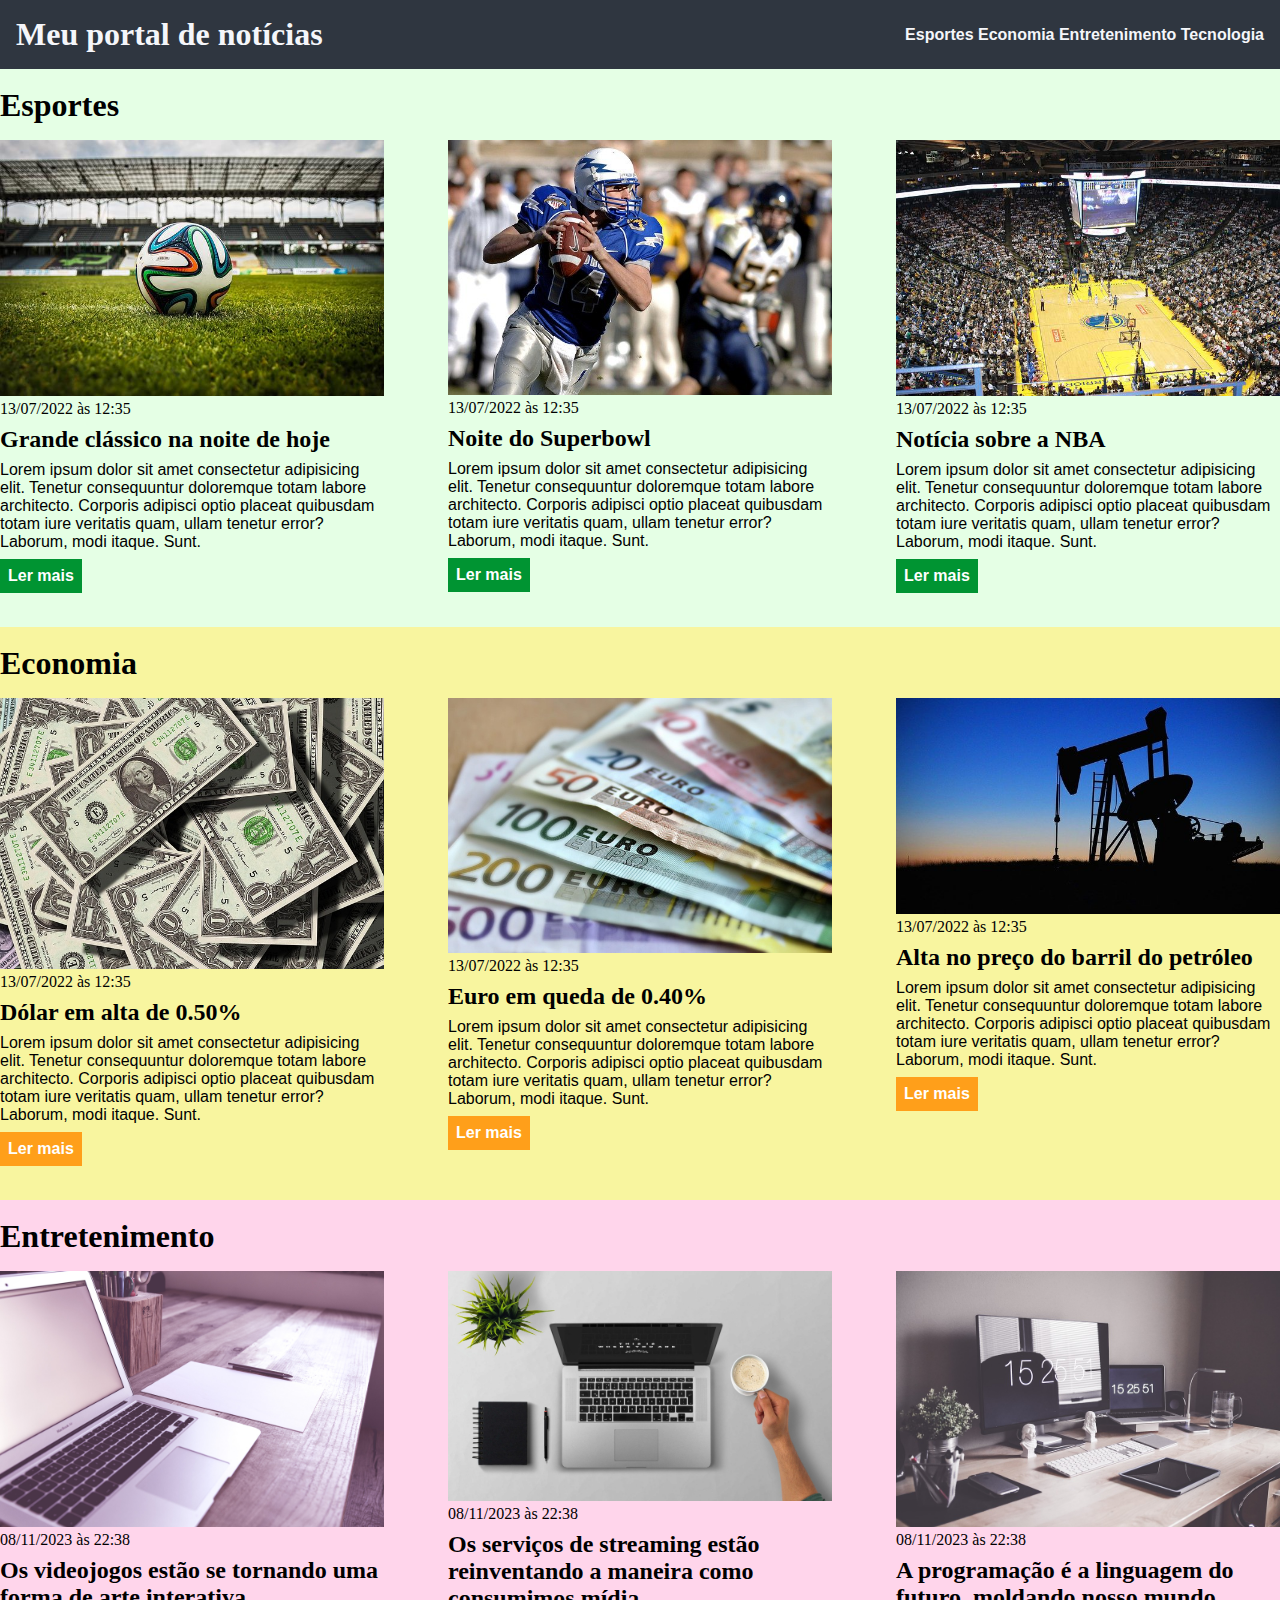
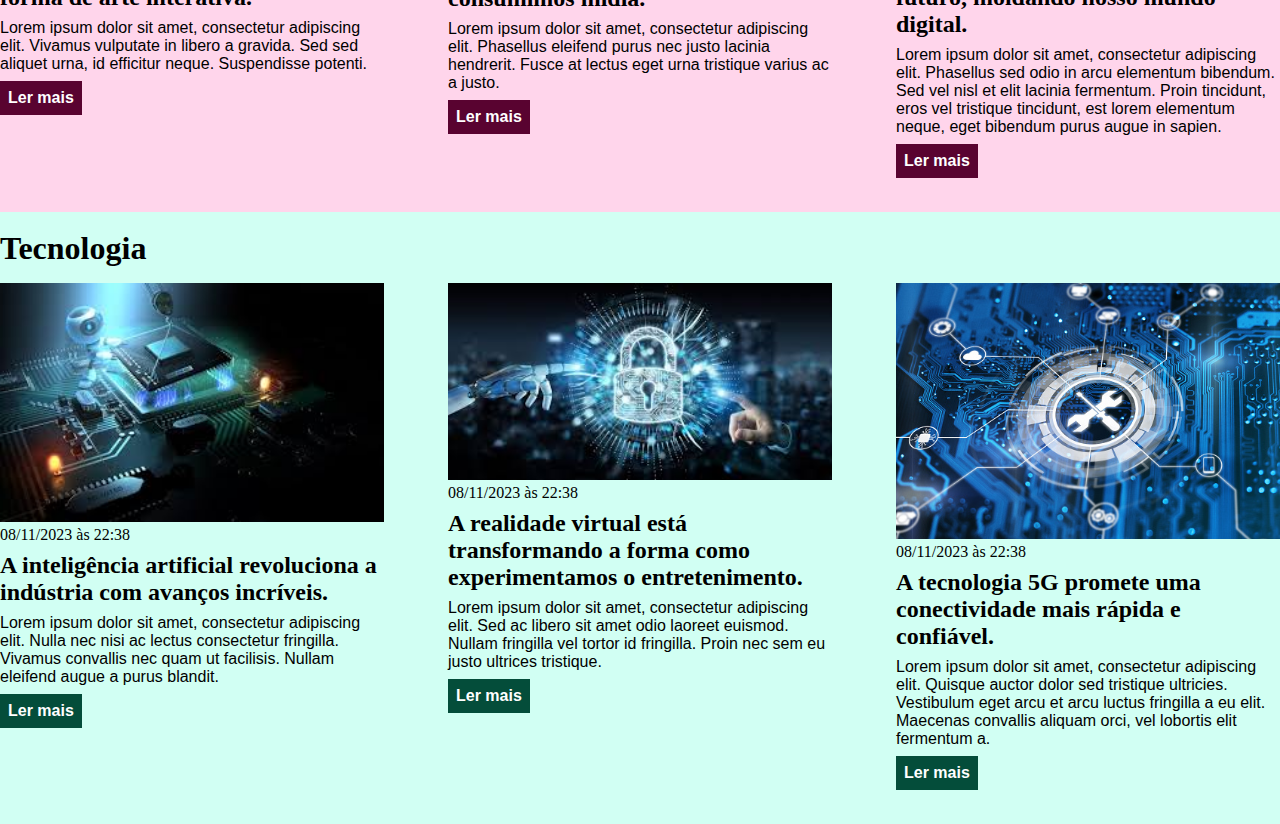
<file: exercício_css/MOD_CSS/index.html>
<!DOCTYPE html>
<html lang="pt-BR">
<head>
    <meta charset="UTF-8">
    <meta http-equiv="X-UA-Compatible" content="IE=edge">
    <meta name="viewport" content="width=device-width, initial-scale=1.0">
    <title>Meu portal de notícias</title>
    <link rel="stylesheet" href="./main.css" />
</head>
<body>
    <header>
        <div class="container">
            <h1>Meu portal de notícias</h1>
            <nav>
                <ul>
                    <li>
                        <a href="#sports" title="Ir para a seção de esportes">Esportes</a>
                    </li>
                    <li>
                        <a href="#economy" title="Ir para a seção de notícias">Economia</a>
                    </li>
                    <li>
                        <a href="#entretenimento" title="Ir para a seção de notícias">Entretenimento</a>
                    </li>
                    <li>
                        <a href="#tecnologia" title="Ir para a seção de notícias">Tecnologia</a>
                    </li>
                </ul>
            </nav>
        </div> <!--header container-->
    </header>
    
    <section id="sports">
        <div class="container">
            <h2>Esportes</h2>
            <div class="articles">
                <article>
                    <img src="./imagens/futebol.jpg" alt="Bola de futebol no gramado" />
                    <header>
                        <time class="creation-date">13/07/2022 às 12:35</time>
                    </header>
                    <h3>Grande clássico na noite de hoje</h3>
                    <p>
                        Lorem ipsum dolor sit amet consectetur adipisicing elit. Tenetur consequuntur doloremque totam labore architecto. Corporis adipisci optio placeat quibusdam totam iure veritatis quam, ullam tenetur error? Laborum, modi itaque. Sunt.
                    </p>
                    <a href="#sports" title="Leia a notícia completa">Ler mais</a>
                </article>
                <article>
                    <img src="./imagens/futebol-americano.jpg" alt="Jogador de futebol americano correndo com a bola na mão" />
                    <header>
                        <time>13/07/2022 às 12:35</time>
                    </header>
                    <h3>Noite do Superbowl</h3>
                    <p>
                        Lorem ipsum dolor sit amet consectetur adipisicing elit. Tenetur consequuntur doloremque totam labore architecto. Corporis adipisci optio placeat quibusdam totam iure veritatis quam, ullam tenetur error? Laborum, modi itaque. Sunt.
                    </p>
                    <a href="#sports" title="Leia a notícia completa">Ler mais</a>
                </article>
                <article>
                    <img src="./imagens/basquete.jpg" title="Vista aérea de uma quadra de basquete" />
                    <header>
                        <time>13/07/2022 às 12:35</time>
                    </header>
                    <h3>Notícia sobre a NBA</h3>
                    <p>
                        Lorem ipsum dolor sit amet consectetur adipisicing elit. Tenetur consequuntur doloremque totam labore architecto. Corporis adipisci optio placeat quibusdam totam iure veritatis quam, ullam tenetur error? Laborum, modi itaque. Sunt.
                    </p>
                    <a href="#sports" title="Leia a notícia completa">Ler mais</a>
                </article>
            </div><!--articles-->
        </div><!--sports container-->
    </section><!--section sports-->

    <section id="economy">
        <div class="container">
            <h2>Economia</h2>
            <div class="articles">
                <article>
                    <img src="./imagens/dolares.jpg" alt="Muitos dólares" />
                    <header>
                        <time>13/07/2022 às 12:35</time>
                    </header>
                    <h3>Dólar em alta de 0.50%</h3>
                    <p>
                        Lorem ipsum dolor sit amet consectetur adipisicing elit. Tenetur consequuntur doloremque totam labore architecto. Corporis adipisci optio placeat quibusdam totam iure veritatis quam, ullam tenetur error? Laborum, modi itaque. Sunt.
                    </p>
                    <a href="#economy" title="Leia a notícia completa">Ler mais</a>
                </article>
                <article>
                    <img src="./imagens/euro.jpg" alt="Várias notas de euro" />
                    <header>
                        <time>13/07/2022 às 12:35</time>
                    </header>
                    <h3>Euro em queda de 0.40%</h3>
                    <p>
                        Lorem ipsum dolor sit amet consectetur adipisicing elit. Tenetur consequuntur doloremque totam labore architecto. Corporis adipisci optio placeat quibusdam totam iure veritatis quam, ullam tenetur error? Laborum, modi itaque. Sunt.
                    </p>
                    <a href="#economy" title="Leia a notícia completa">Ler mais</a>
                </article>
                <article>
                    <img src="./imagens/petroleo.jpg" alt="Extração de petróleo" />
                    <header>
                        <time>13/07/2022 às 12:35</time>
                    </header>
                    <h3>Alta no preço do barril do petróleo</h3>
                    <p>
                        Lorem ipsum dolor sit amet consectetur adipisicing elit. Tenetur consequuntur doloremque totam labore architecto. Corporis adipisci optio placeat quibusdam totam iure veritatis quam, ullam tenetur error? Laborum, modi itaque. Sunt.
                    </p>
                    <a href="#economy" title="Leia a notícia completa">Ler mais</a>
                </article>
            </div><!--articles-->
        </div><!--economy container-->
    </section><!--section economy-->

    <section id="entretenimento">
        <div class="container">
            <h2>Entretenimento</h2>
            <div class="articles">
                <article>
                    <img src="./imagens/laptop.jpg" alt="Laptop Sobre mesa de Madeira" />
                    <header>
                        <time class="creation-date">08/11/2023 às 22:38</time>
                    </header>
                    <h3>Os videojogos estão se tornando uma forma de arte interativa.</h3>
                    <p>
                        Lorem ipsum dolor sit amet, consectetur adipiscing elit. Vivamus vulputate in libero a gravida. Sed sed aliquet urna, id efficitur neque. Suspendisse potenti.
                    </p>
                    <a href="#entretenimento" title="Leia a notícia completa">Ler mais</a>
                </article>
                <article>
                    <img src="./imagens/notebook.jpg" alt="Notebook Chicara de Café" />
                    <header>
                        <time>08/11/2023 às 22:38</time>
                    </header>
                    <h3>Os serviços de streaming estão reinventando a maneira como consumimos mídia.</h3>
                    <p>
                        Lorem ipsum dolor sit amet, consectetur adipiscing elit. Phasellus eleifend purus nec justo lacinia hendrerit. Fusce at lectus eget urna tristique varius ac a justo.
                    </p>
                    <a href="#entretenimento" title="Leia a notícia completa">Ler mais</a>
                </article>
                <article>
                    <img src="./imagens/setup.jpg" title="Um Setup Completo" />
                    <header>
                        <time>08/11/2023 às 22:38</time>
                    </header>
                    <h3>A programação é a linguagem do futuro, moldando nosso mundo digital.</h3>
                    <p>
                        Lorem ipsum dolor sit amet, consectetur adipiscing elit. Phasellus sed odio in arcu elementum bibendum. Sed vel nisl et elit lacinia fermentum. Proin tincidunt, eros vel tristique tincidunt, est lorem elementum neque, eget bibendum purus augue in sapien.
                    </p>
                    <a href="#entretenimento" title="Leia a notícia completa">Ler mais</a>
                </article>
            </div><!--articles-->
        </div><!--entretenimento container-->
    </section><!--section entretenimento-->

    <section id="tecnologia">
        <div class="container">
            <h2>Tecnologia</h2>
            <div class="articles">
                <article>
                    <img src="./imagens/tecnologia (1).jpg" alt="Muitos dólares" />
                    <header>
                        <time>08/11/2023 às 22:38</time>
                    </header>
                    <h3>A inteligência artificial revoluciona a indústria com avanços incríveis.</h3>
                    <p>
                        Lorem ipsum dolor sit amet, consectetur adipiscing elit. Nulla nec nisi ac lectus consectetur fringilla. Vivamus convallis nec quam ut facilisis. Nullam eleifend augue a purus blandit.
                    </p>
                    <a href="#tecnologia" title="Leia a notícia completa">Ler mais</a>
                </article>
                <article>
                    <img src="./imagens/tecnologia (2).jpg" alt="Várias notas de euro" />
                    <header>
                        <time>08/11/2023 às 22:38</time>
                    </header>
                    <h3>A realidade virtual está transformando a forma como experimentamos o entretenimento.</h3>
                    <p>
                        Lorem ipsum dolor sit amet, consectetur adipiscing elit. Sed ac libero sit amet odio laoreet euismod. Nullam fringilla vel tortor id fringilla. Proin nec sem eu justo ultrices tristique.
                    </p>
                    <a href="#tecnologia" title="Leia a notícia completa">Ler mais</a>
                </article>
                <article>
                    <img src="./imagens/tecnologia (3).jpg" alt="Extração de petróleo" />
                    <header>
                        <time>08/11/2023 às 22:38</time>
                    </header>
                    <h3>A tecnologia 5G promete uma conectividade mais rápida e confiável.</h3>
                    <p>
                        Lorem ipsum dolor sit amet, consectetur adipiscing elit. Quisque auctor dolor sed tristique ultricies. Vestibulum eget arcu et arcu luctus fringilla a eu elit. Maecenas convallis aliquam orci, vel lobortis elit fermentum a.
                    </p>
                    <a href="#tecnologia" title="Leia a notícia completa">Ler mais</a>
                </article>
            </div><!--articles-->
        </div><!--tecnologia container-->
    </section><!--section tecnologia-->
</body>
</html>
</file>
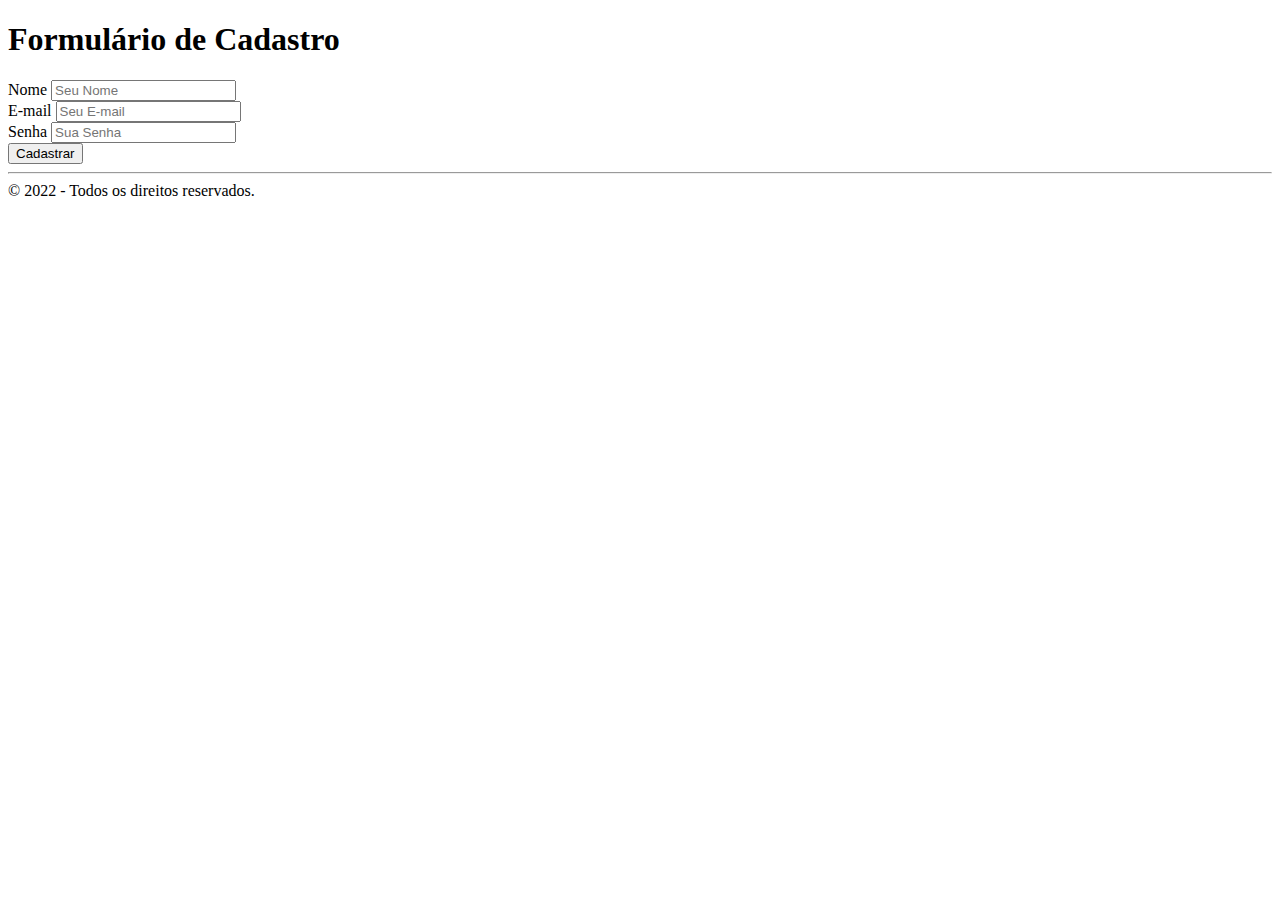
<file: exerc_m3.html>
<!DOCTYPE html>
<html lang="pt-br">
<head>
    <meta charset="UTF-8">
    <meta name="viewport" content="width=device-width, initial-scale=1.0">
    <title>Exer_M3 HTML</title>
</head>
<body>
    <h1>Formulário de Cadastro</h1>
    <form>
        <label for="Nome">Nome</label>
        <input id="nome" placeholder="Seu Nome" />
        <br />
        <label for="email">E-mail</label>
        <input id="email" placeholder="Seu E-mail" />
        <br />
        <label for="senha">Senha</label>
        <input id="senha" placeholder="Sua Senha" /> 
        <br />
        <input type="submit" value="Cadastrar" />
        <hr />
    </form>
    <footer>
        &copy; 2022 - Todos os direitos reservados.
    </footer>
</body>
</html>
</file>
<file: exercício_css/MOD_CSS/main.css>
*{
    box-sizing: border-box;
    margin: 0;
    padding: 0;
}

body > header {
    background-color: #2f3640;
    padding: 16px;
    color: #f5f6fa
}

header .container {
    display: flex;
    align-items: center;
    justify-content: space-between;
}

header li {
    display: inline;
    font-family: Arial, Helvetica, sans-serif;
    font-weight: bold;
}

header li a {
    color: #f5f6fa;
    text-decoration: none;
}

.container {
    /*width: 1366px;*/
    width: 100%;
    margin: 0 auto;
}

.articles {
    display: flex;
    flex-wrap: wrap;
    justify-content: space-between;
}

.articles article img {
    /*height: 180px;*/
    width: 100%;

}

.articles article {
    width: 30%;
}

section {
    padding: 18px 0;
}

section h2,
.articles article {
    margin-bottom: 16px;
}

.articles article h3 {
    margin-top: 8px;
    margin-bottom: 8px;
}

.articles article a {
    background-color: blue;
    color: #fff;
    padding: 8px;
    display: inline-block;
    text-decoration: none;
    font-weight: bold;
    margin-top: 8px;
}

.articles article a:hover {
    text-decoration: underline;
}

.articles article p,
.articles article a {
    font-family: Arial, Helvetica, sans-serif;
}

.articles article h3 {
    font-size: 24px;
}

section h2 {
    font-size: 32px;
}

#sports {
    background-color: rgba(0, 255, 0, 0.1)
}

#sports .articles a {
    background-color: #009432;
}

#economy {
    background-color: #f8f59f;
}

#economy .articles article a {
    background-color: #ff9f1a;
}

#tecnologia {
    background-color: rgb(209, 255, 243);
}

#tecnologia .articles article a {
    background-color:  rgb(4, 77, 58);
}

#entretenimento {
    background-color: rgb(255, 213, 235);
}

#entretenimento .articles article a {
    background-color: rgb(89, 3, 48);
}
</file>
